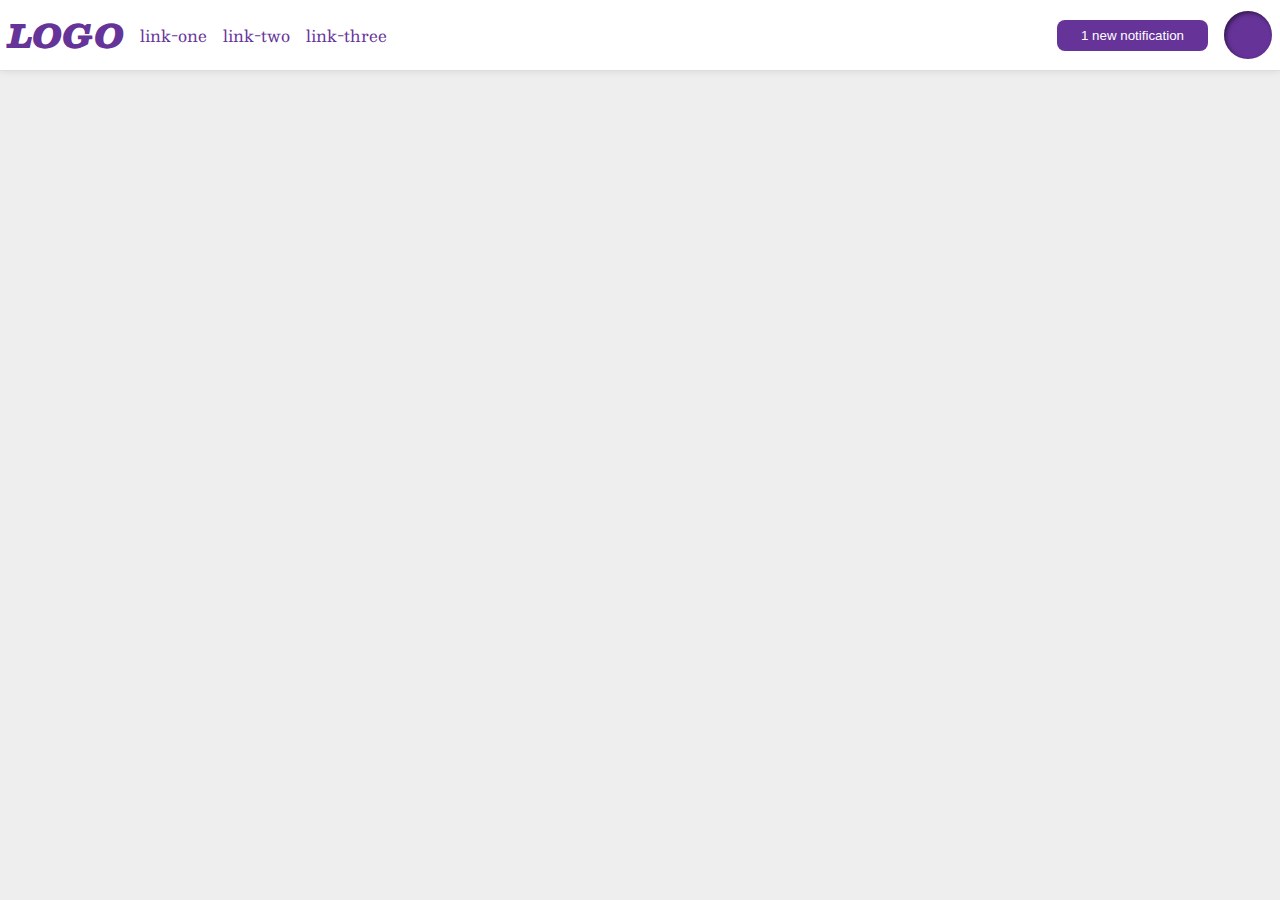
<file: flex/03-flex-header-2/index.html>
<!DOCTYPE html>
<html lang="en">
  <head>
    <meta charset="UTF-8">
    <meta http-equiv="X-UA-Compatible" content="IE=edge">
    <meta name="viewport" content="width=device-width, initial-scale=1.0">
    <title>Flex Header 2</title>
    <link rel="stylesheet" href="style.css">
  </head>
  <body>
    <div class="header">
      <div class="left">
        <div class="logo">
          LOGO
        </div>
        <ul class="links">
          <li><a href="https://google.com">link-one</a></li>
          <li><a href="https://google.com">link-two</a></li>
          <li><a href="https://google.com">link-three</a></li>
        </ul>
      </div>
      <div class="right">
        <button class="notifications">
          1 new notification
        </button>
        <div class="profile-image"></div>
      </div>
    </div>
  </body>
</html>
</file>
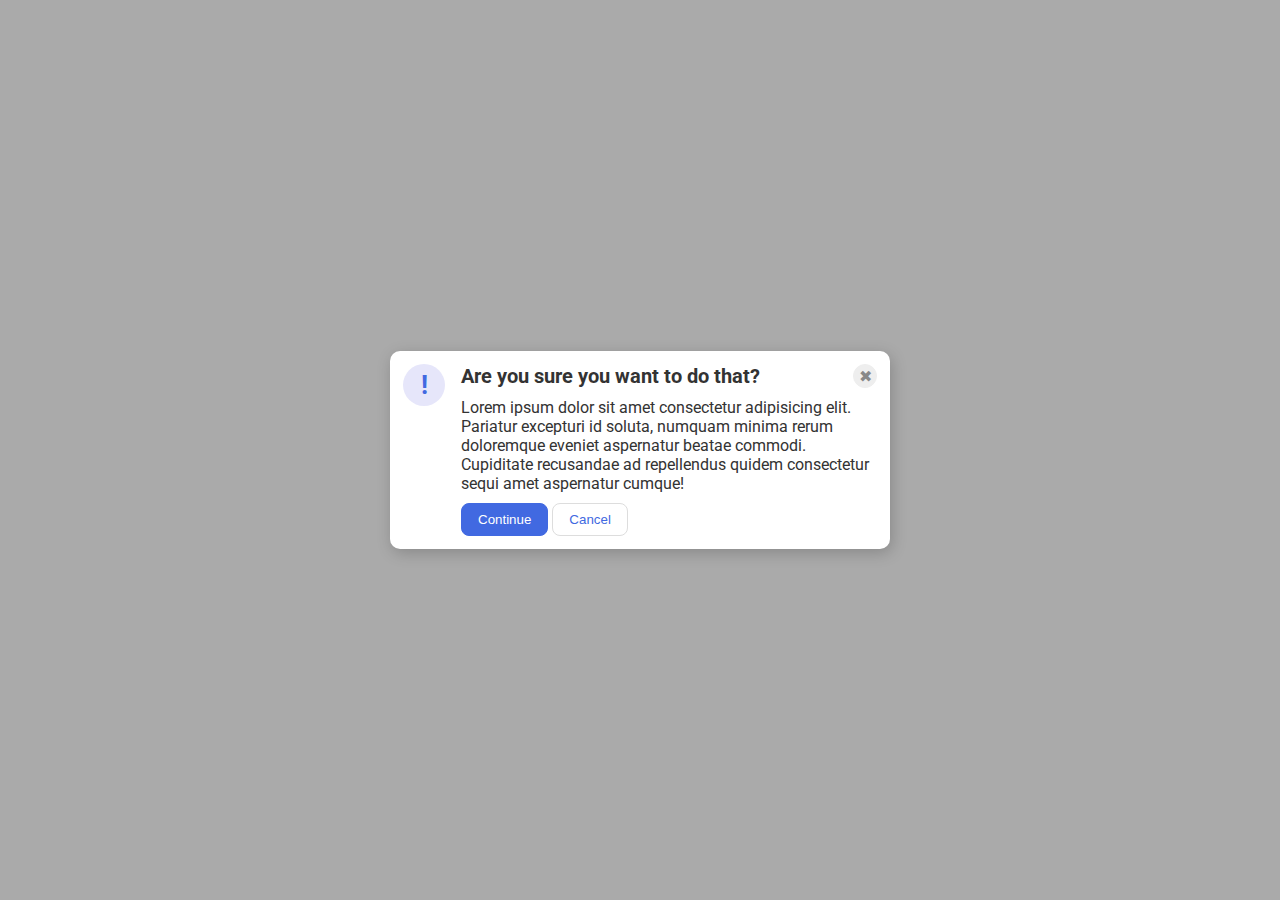
<file: flex/05-flex-modal/index.html>
<!DOCTYPE html>
<html lang="en">
  <head>
    <meta charset="UTF-8">
    <meta http-equiv="X-UA-Compatible" content="IE=edge">
    <meta name="viewport" content="width=device-width, initial-scale=1.0">
    <link rel="stylesheet" href="style.css">
    <title>Modal</title>
  </head>
  <body>
    <div class="modal">
      <div class="left">
        <div class="icon">!</div>
      </div>
      <div class="right">  
        <div class="up">
          <div class="header">Are you sure you want to do that?</div>
          <button class="close-button">✖</button>
        </div>
        <div class="text">Lorem ipsum dolor sit amet consectetur adipisicing elit. Pariatur excepturi id soluta, numquam minima rerum doloremque eveniet aspernatur beatae commodi. Cupiditate recusandae ad repellendus quidem consectetur sequi amet aspernatur cumque!</div>
        <div class="confirm">
          <button class="continue">Continue</button>
          <button class="cancel">Cancel</button>
        </div>
      </div>
    </div>
  </body>
</html>
</file>
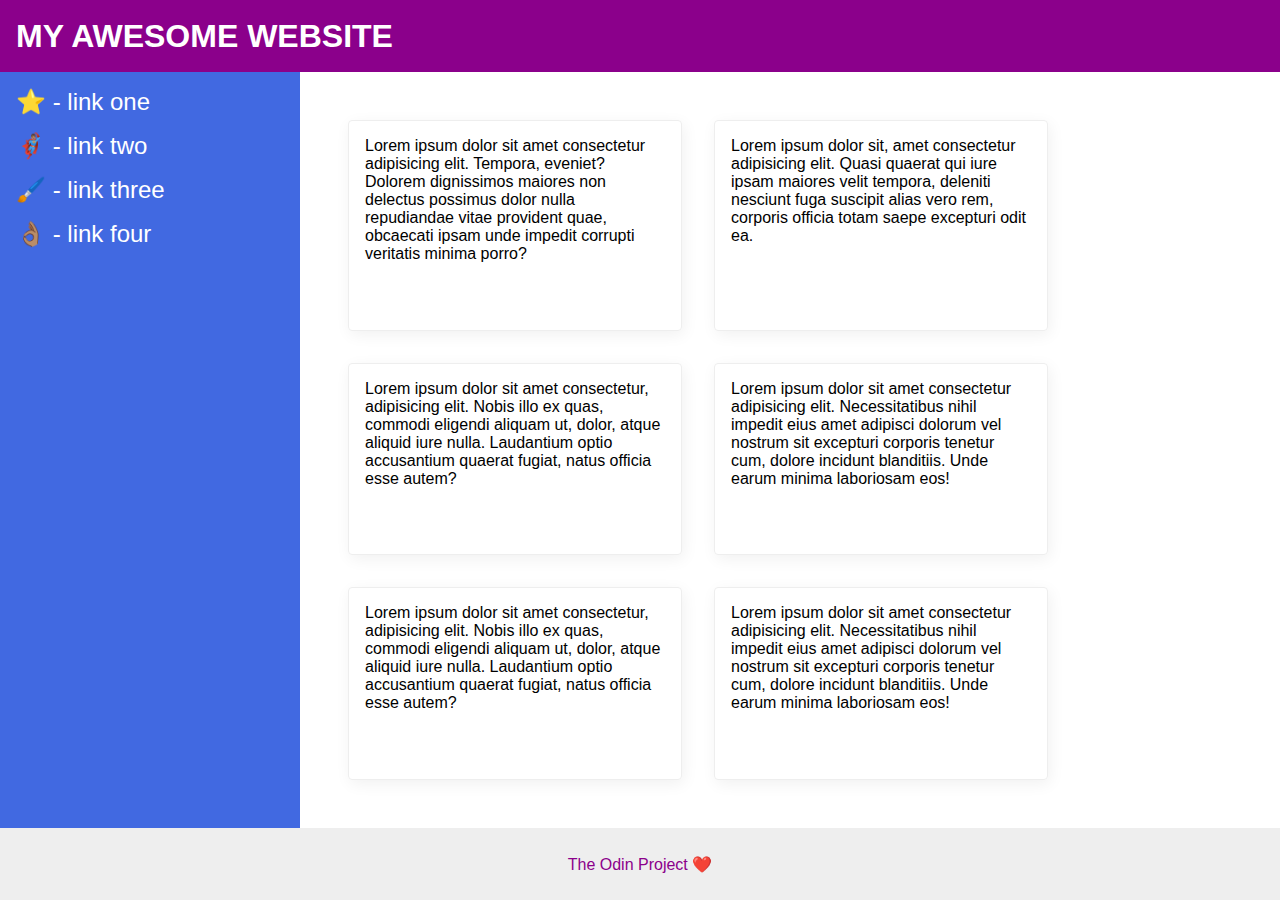
<file: flex/07-flex-layout-2/index.html>
<!DOCTYPE html>
<html lang="en">
  <head>
    <meta charset="UTF-8">
    <meta http-equiv="X-UA-Compatible" content="IE=edge">
    <meta name="viewport" content="width=device-width, initial-scale=1.0">
    <title>The Holy Grail</title>
    <link rel="stylesheet" href="style.css">
  </head>
  <body>
    <div class="header">
      MY AWESOME WEBSITE
    </div>
    
    <div class="content">
      <div class="sidebar">
        <ul>
          <li><a href="#">⭐ - link one</a></li>
          <li><a href="#">🦸🏽‍♂️ - link two</a></li>
          <li><a href="#">🖌️ - link three</a></li>
          <li><a href="#">👌🏽 - link four</a></li>
        </ul>
      </div>

      <div class="container">
        <div class="card">Lorem ipsum dolor sit amet consectetur adipisicing elit. Tempora, eveniet? Dolorem dignissimos maiores non delectus possimus dolor nulla repudiandae vitae provident quae, obcaecati ipsam unde impedit corrupti veritatis minima porro?</div>
        <div class="card">Lorem ipsum dolor sit, amet consectetur adipisicing elit. Quasi quaerat qui iure ipsam maiores velit tempora, deleniti nesciunt fuga suscipit alias vero rem, corporis officia totam saepe excepturi odit ea.</div>
        <div class="card">Lorem ipsum dolor sit amet consectetur, adipisicing elit. Nobis illo ex quas, commodi eligendi aliquam ut, dolor, atque aliquid iure nulla. Laudantium optio accusantium quaerat fugiat, natus officia esse autem?</div>
        <div class="card">Lorem ipsum dolor sit amet consectetur adipisicing elit. Necessitatibus nihil impedit eius amet adipisci dolorum vel nostrum sit excepturi corporis tenetur cum, dolore incidunt blanditiis. Unde earum minima laboriosam eos!</div>
        <div class="card">Lorem ipsum dolor sit amet consectetur, adipisicing elit. Nobis illo ex quas, commodi eligendi aliquam ut, dolor, atque aliquid iure nulla. Laudantium optio accusantium quaerat fugiat, natus officia esse autem?</div>
        <div class="card">Lorem ipsum dolor sit amet consectetur adipisicing elit. Necessitatibus nihil impedit eius amet adipisci dolorum vel nostrum sit excepturi corporis tenetur cum, dolore incidunt blanditiis. Unde earum minima laboriosam eos!</div>
      </div>
    </div>
    <div class="footer">
      The Odin Project ❤️
    </div>
  </body>
</html>
</file>
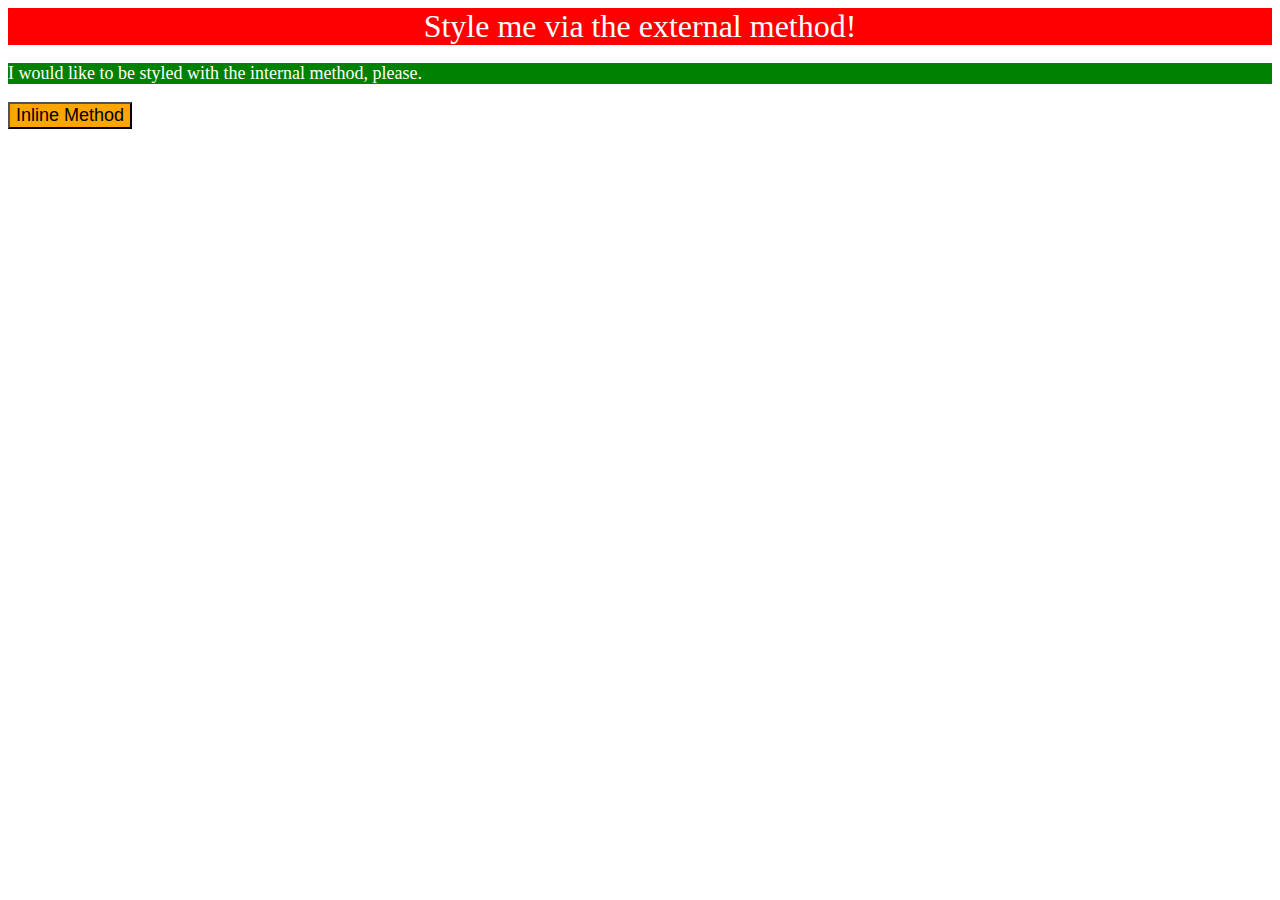
<file: foundations/01-css-methods/index.html>
<!DOCTYPE html>
<html lang="en">
  <head>  
    <style>
      p{
       background-color: green;
       font-size: 18px; 
       color: white;
      }
    </style>
    <link rel="stylesheet" href="style.css">
    <meta charset="UTF-8">
    <meta http-equiv="X-UA-Compatible" content="IE=edge">
    <meta name="viewport" content="width=device-width, initial-scale=1.0">
    <title>Methods for Adding CSS</title>
  </head>
  <body>
    <div>Style me via the external method!</div>
    <p>I would like to be styled with the internal method, please.</p>
    <button style="background-color: orange; font-size: 18px;">Inline Method</button>
  </body>
</html>
</file>
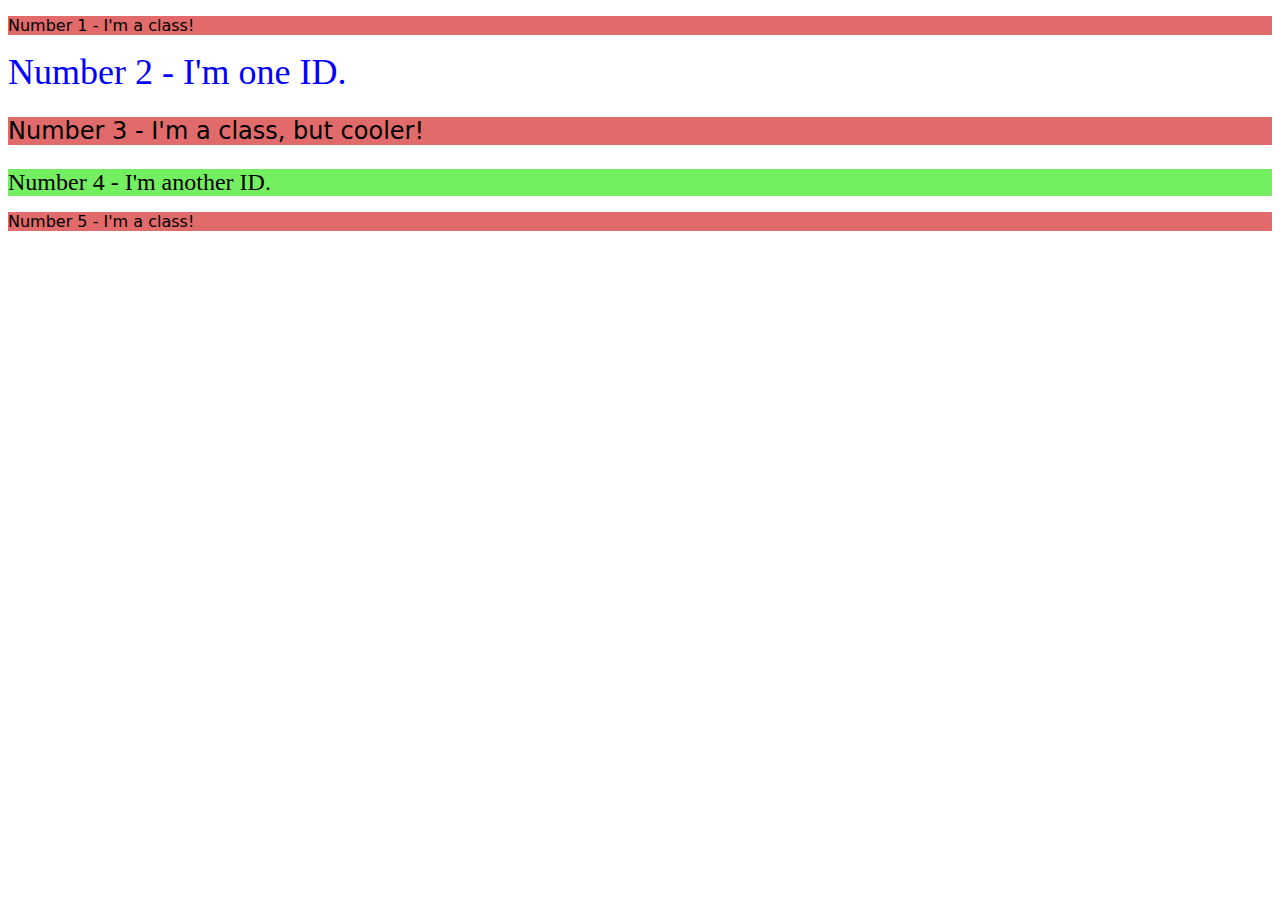
<file: foundations/02-class-id-selectors/index.html>
<!DOCTYPE html>
<html lang="en">
  <head>
    <meta charset="UTF-8">
    <meta http-equiv="X-UA-Compatible" content="IE=edge">
    <meta name="viewport" content="width=device-width, initial-scale=1.0">
    <title>Class and ID Selectors</title>
    <link rel="stylesheet" href="style.css">
  </head>
  <body>
    <p class="odd">Number 1 - I'm a class!</p>
    <div id="two">Number 2 - I'm one ID.</div>
    <p class="odd adjust-size" ">Number 3 - I'm a class, but cooler!</p>
    <div id="four" class="adjust-size">Number 4 - I'm another ID.</div>
    <p class="odd">Number 5 - I'm a class!</p>
  </body>
</html>
</file>
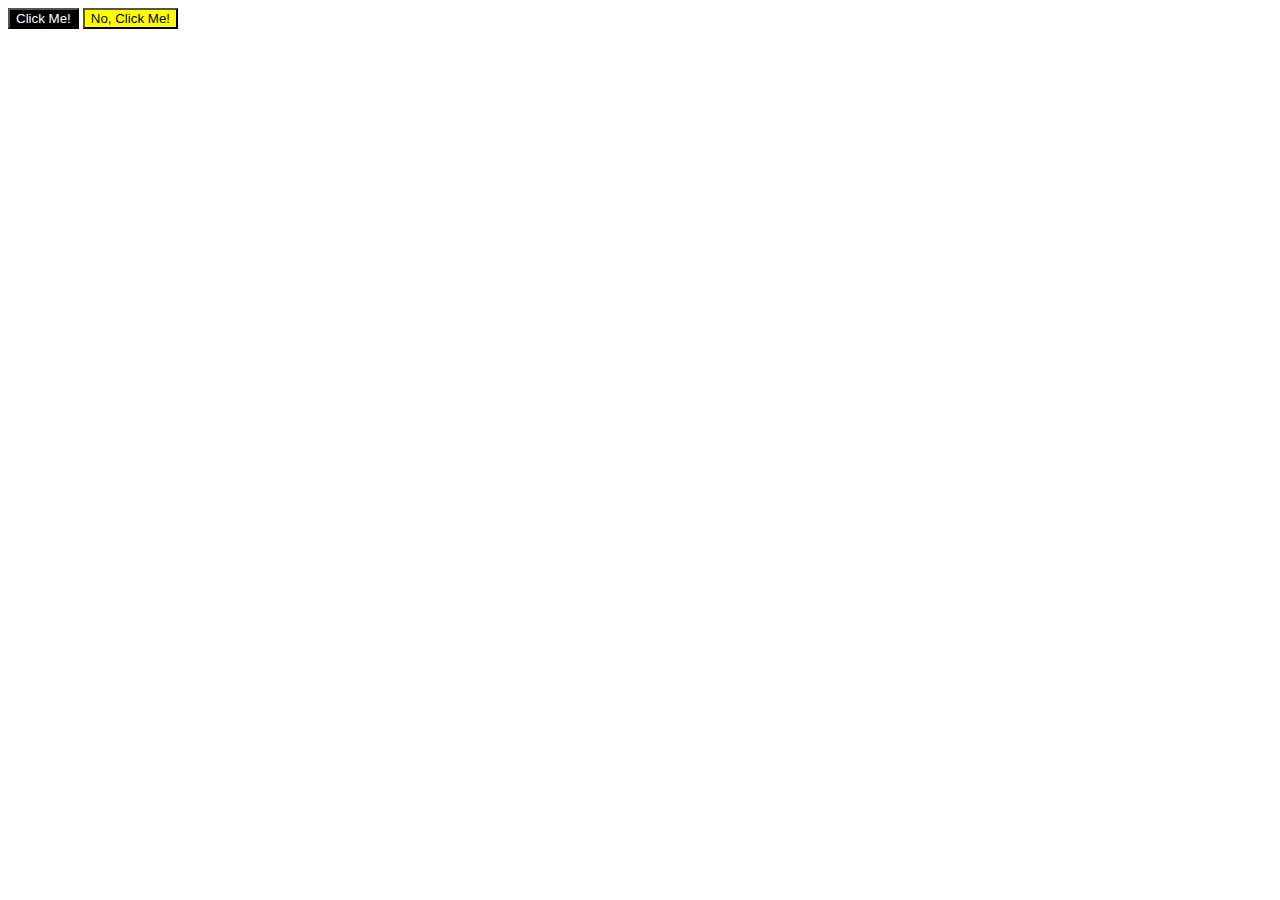
<file: foundations/03-grouping-selectors/index.html>
<!DOCTYPE html>
<html lang="en">
  <head>
    <meta charset="UTF-8">
    <meta http-equiv="X-UA-Compatible" content="IE=edge">
    <meta name="viewport" content="width=device-width, initial-scale=1.0">
    <title>Grouping Selectors</title>
    <link rel="stylesheet" href="style.css">
  </head>
  <body>
    <button class="yes">Click Me!</button>
    <button class="no">No, Click Me!</button>
  </body>
</html>
</file>
<file: flex/03-flex-header-2/style.css>
/* this is some magical font-importing.  
you'll learn about it later. */
@import url('https://fonts.googleapis.com/css2?family=Besley:ital,wght@0,400;1,900&display=swap');

body {
  margin: 0;
  background: #eee;
  font-family: Besley, serif;
}

.header {
  background: white;
  border-bottom: 1px solid #ddd;
  box-shadow: 0 0 8px rgba(0,0,0,.1);
  display: flex;
  align-items: center;
  justify-content: space-between;
  padding: 8px;
}

.profile-image {
  background: rebeccapurple;
  box-shadow: inset 2px 2px 4px rgba(0,0,0,.5);
  border-radius: 50%;
  width: 48px;
  height: 48px;
}

.logo {
  color: rebeccapurple;
  font-size: 32px;
  font-weight: 900;
  font-style: italic;
}

button {
  border: none;
  border-radius: 8px;
  background: rebeccapurple;
  color: white;
  padding: 8px 24px;
}

a {
  /* this removes the line under our links */
  text-decoration: none;
  color: rebeccapurple;
}

ul {
  list-style-type: none;
  display: flex;
  gap:16px;
  margin: 0;
  padding: 0;
}


.left, .right{
  display: flex;
  gap: 16px;
  align-items: center;
}
</file>
<file: flex/05-flex-modal/style.css>
@import url('https://fonts.googleapis.com/css2?family=Roboto:wght@400;700&display=swap');

html, body {
  height: 100%;
}

body {
  font-family: Roboto, sans-serif;
  margin: 0;
  background: #aaa;
  color: #333;
  /* I'll give you this one for free lol */
  display: flex;
  align-items: center;
  justify-content: center;
}

.modal {
  background: white;
  width: 480px;
  border-radius: 10px;
  box-shadow: 2px 4px 16px rgba(0,0,0,.2);
}

.icon {
  color: royalblue;
  font-size: 26px;
  font-weight: 700;
  background: lavender;
  width: 42px;
  height: 42px;
  border-radius: 50%;
  display: flex;
  align-items: center;
  justify-content: center;
}

.close-button {
  background: #eee;
  border-radius: 50%;
  color: #888;
  font-weight: 400;
  font-size: 16px;
  height: 24px;
  width: 24px;
  display: flex;
  align-items: center;
  justify-content: center;
  border: 1px solid #eee;
  padding: 0;
}

button {
  cursor: pointer;
  padding: 8px 16px;
  border-radius: 8px;
}

button.continue {
  background: royalblue;
  border: 1px solid royalblue;
  color: white;
}

button.cancel {
  background: white;
  border: 1px solid #ddd;
  color: royalblue;
}

.modal{
  display: flex;
  padding: 10px;
  gap: 10px;
}


.left, .right{
  padding: 3px;
}

.right{
  display: flex;
  flex-direction: column;
  gap: 10px;
}

.up{
  align-items: center;
  display: flex;
  justify-content: space-between;
  font-size: 20px;
  font-weight: bold;
}
</file>
<file: flex/07-flex-layout-2/style.css>
body {
  font-family: -apple-system, BlinkMacSystemFont, 'Segoe UI', Roboto, Oxygen, Ubuntu, Cantarell, 'Open Sans', 'Helvetica Neue', sans-serif;
  margin: 0;
  min-height: 100vh;
  display: flex;
  flex-direction: column;
}

.header {
  height: 72px;
  background: darkmagenta;
  color: white;
  font-size: 32px;
  font-weight: 900;
  display: flex;
  align-items: center;
  padding-left: 16px;
}

.footer {
  height: 72px;
  background: #eee;
  color: darkmagenta;
}

.sidebar {
  width: 300px;
  background: royalblue;
  box-sizing: border-box;
}

.card {
  border: 1px solid #eee;
  box-shadow: 2px 4px 16px rgba(0,0,0,.06);
  border-radius: 4px;
}

.content{
  display: flex;
  flex: 1;
  
}

ul{
  list-style-type: none;
  margin: 0;
  padding: 0;
}

a{
  color: white;
  text-decoration: none;
}

.sidebar{
  display: flex;
  flex-direction: column;
  justify-content: start;
  width: 300px;
  font-size: 24px;
  text-align: left;
  padding: 16px;
  flex-shrink: 0;
}

.footer{
  display: flex;
  align-items: center;
  justify-content: center;
}

li{
  margin-bottom: 16px;
}

.container{
  display: flex;
  padding: 48px;
  flex-wrap: wrap;
  gap: 32px;
}

.card{
  padding: 16px;
  width: 300px;
}
</file>
<file: foundations/01-css-methods/style.css>
div {
    font-size: 32px;
    background-color: red;
    text-align: center;
    font: 700;
    color: white;
}
</file>
<file: foundations/02-class-id-selectors/style.css>
.odd{
    background-color: #e16a6a;
    font-family: Verdana, "Dejavu Sans", sans-serif;
}

#two{
    color: blue;
    font-size: 36px;
}

.adjust-size{
    font-size: 24px;
}

#four{
    background-color: #74ef62;
    font: bold;
}
</file>
<file: foundations/03-grouping-selectors/style.css>
.yes .no{
    font-size: 28px;
    font-family: Helvetica, 'Times New Roman', sans-serif;
}

.yes{
    background-color:black ;
    color: white;
}

.no{
    background-color: yellow;
}
</file>
